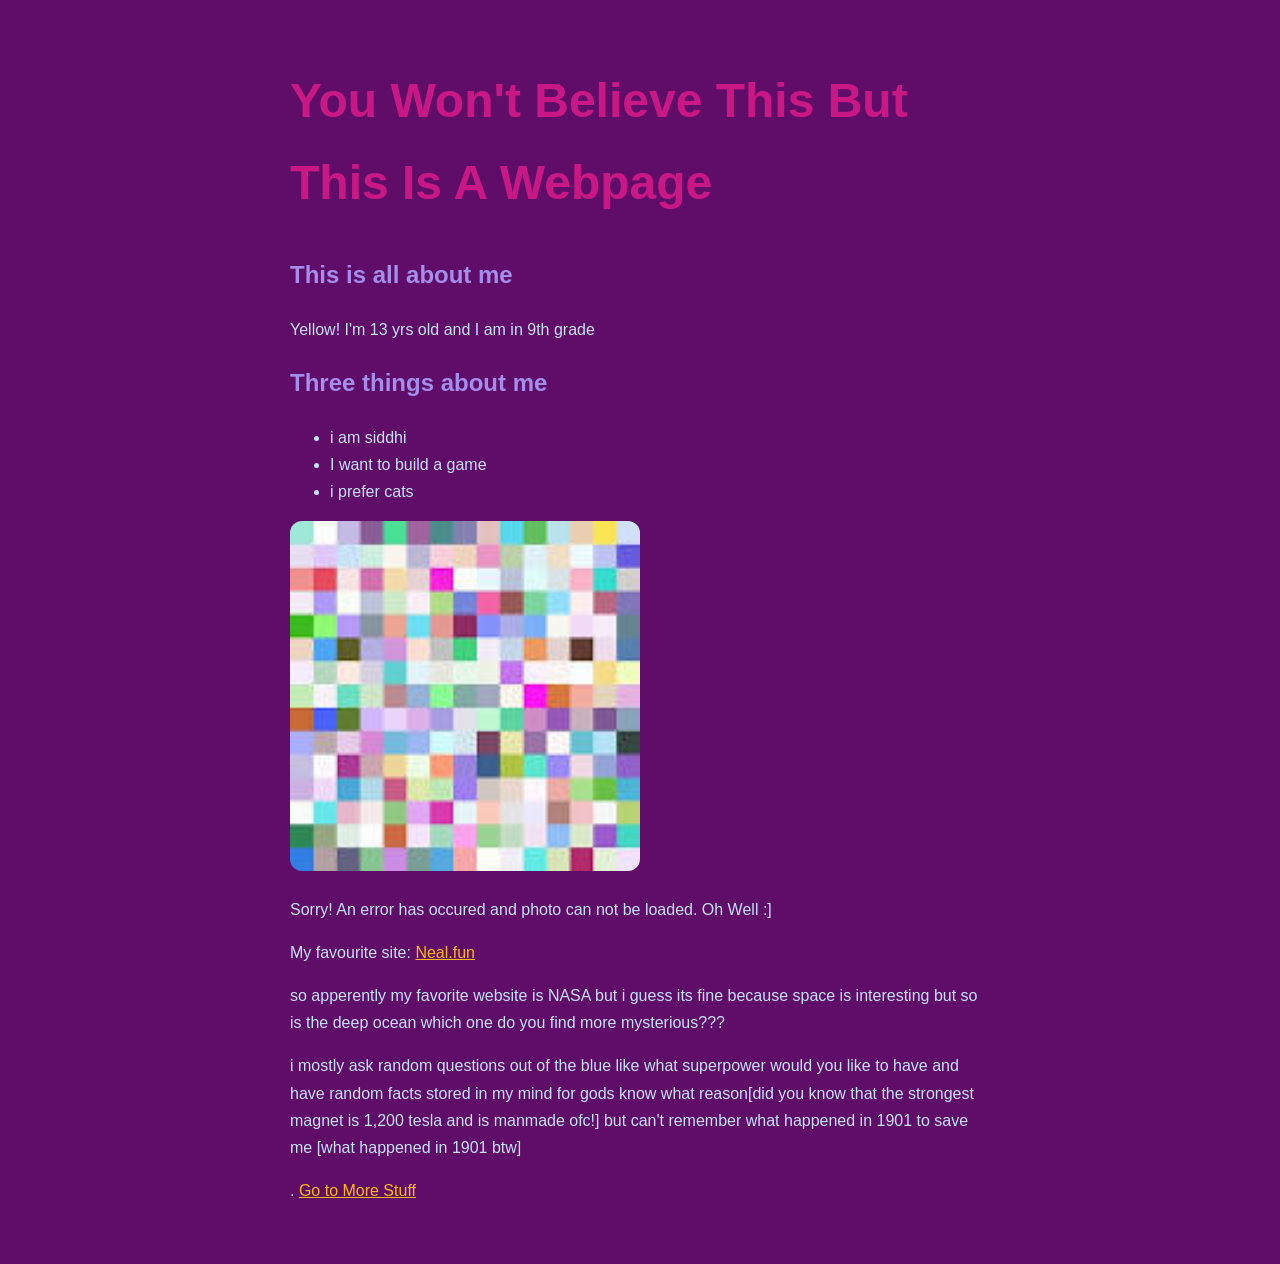
<file: index.html>
<!DOCTYPE html>
<html>
    <head>
        <title>A Random Page </title>
        <style>
         body { font-family: Arial, sans-serif;
          background:hwb(294 5% 59%);
           color: #c5e2ff;
            max-width: 700px;
             margin: 60px auto;
              padding: 0 24px;
               line-height: 1.7; } 
               h1 { color: #c91885;
                font-size: 48px; }
                h2{
                color: #a58deb;    
                }
                 img { width: 50%; 
                 border-radius: 12px; 
                 } 
                 a { color: #fdb90e; 
                 } 
                 </style>
    </head>
    <body>
        <h1>You Won't Believe This But This Is A Webpage</h1>
        <h2>This is all about me</h2>
        <p>Yellow! I'm 13 yrs old and I am in 9th grade </p>
        <h2>Three things about me</h2>
         <ul> <li>i am siddhi</li>
             <li>I want to build a game</li>
             <li>i prefer cats</li> 
            </ul> 
            <img src="[data-uri]"> 
            <p>Sorry! An error has occured and photo can not be loaded. Oh Well :]</p>
            <p> My favourite site: <a href="https://neal.fun/">Neal.fun</a> </p>
            <p>so apperently my favorite website is NASA but i guess its fine because space is interesting but so is the deep ocean which one do you find more mysterious???</p>
            <p>i mostly ask random questions out of the blue like what superpower would you like to have and have random facts stored in my mind for gods know what reason[did you know that the strongest magnet is 1,200 tesla and is manmade ofc!] but can't remember what happened in 1901 to save me [what happened in 1901 btw] </p>.
            <a href="more.html">Go to More Stuff</a>
   </body>
</html>
</file>
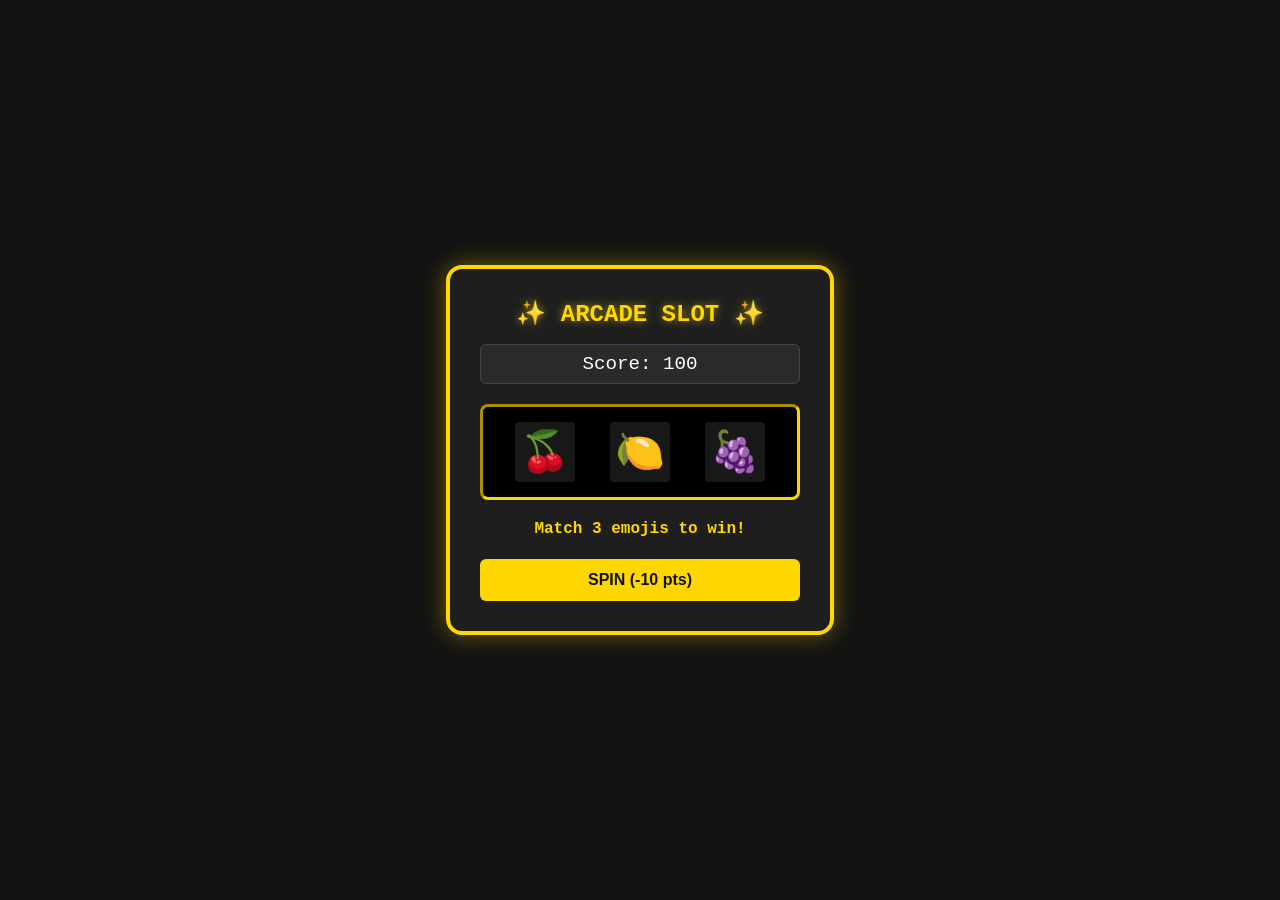
<file: emoji slots/index.html>
<!DOCTYPE html>
<html lang="en">
<head>
    <meta charset="UTF-8">
    <meta name="viewport" content="width=device-width, initial-scale=1.0">
    <title>Emoji Slot Machine</title>
    <link rel="stylesheet" href="style.css">
</head>
<body>
    <div class="cabinet">
        <h1>✨ ARCADE SLOT ✨</h1>
        <div class="score-board">Score: <span id="score">100</span></div>
        
        <div class="slot-machine">
            <div class="reel" id="reel1">🍒</div>
            <div class="reel" id="reel2">🍋</div>
            <div class="reel" id="reel3">🍇</div>
        </div>

        <div class="message" id="message">Match 3 emojis to win!</div>
        <button id="spinBtn" onclick="spinSlots()">SPIN (-10 pts)</button>
    </div>

    <script src="script.js"></script>
</body>
</html>
</file>
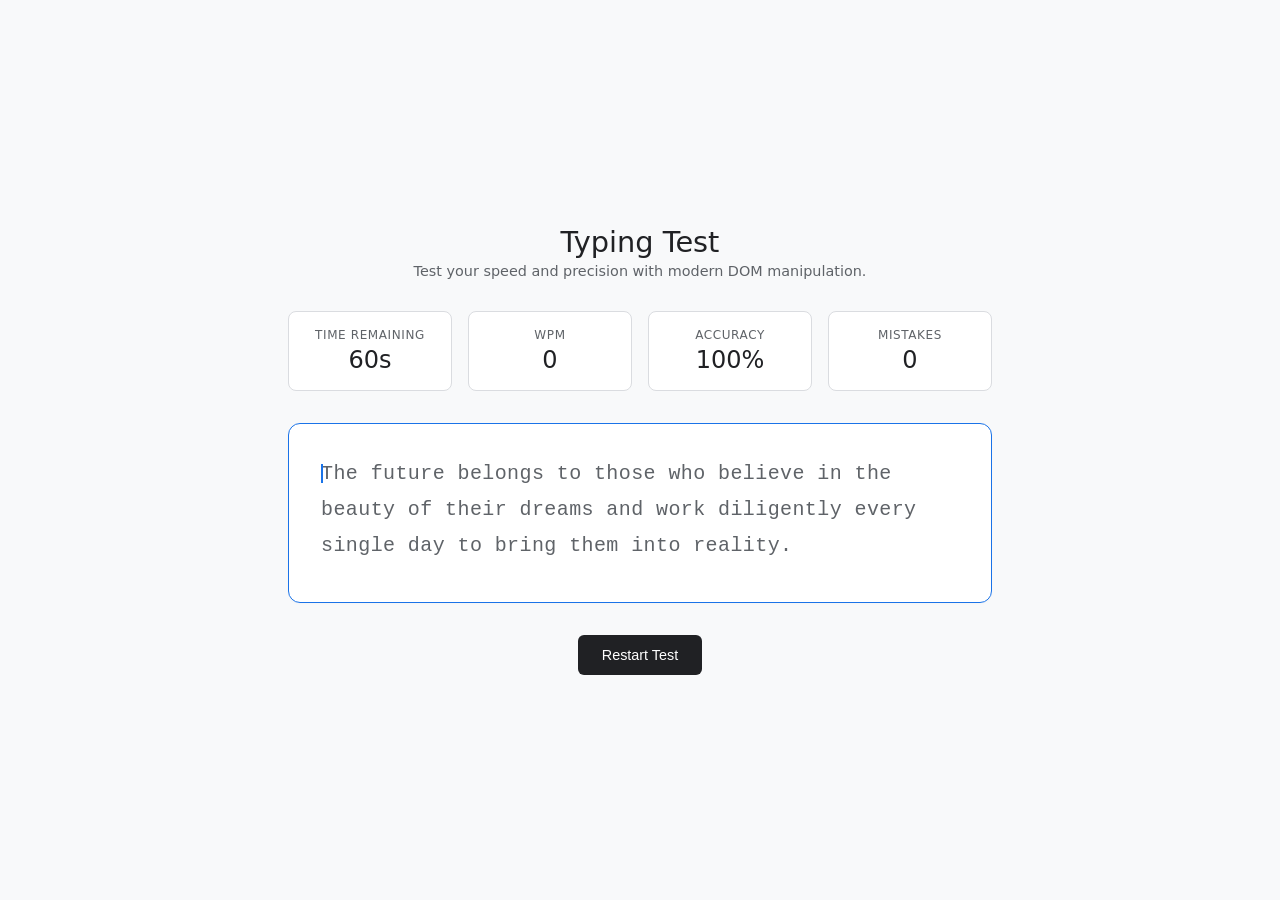
<file: holiday project 1/index.html>
<!DOCTYPE html>
<html lang="en">
<head>
    <meta charset="UTF-8">
    <meta name="viewport" content="width=device-width, initial-scale=1.0">
    <title> Typing Test</title>
    <link rel="stylesheet" href="style.css">
</head>
<body>
    <main class="container">
        <!-- Header -->
        <header class="header">
            <h1>Typing Test</h1>
            <p class="subtitle">Test your speed and precision with modern DOM manipulation.</p>
        </header>

        <!-- Live Telemetry Cards -->
        <section class="telemetry-grid">
            <div class="card">
                <span class="card-label">Time Remaining</span>
                <span id="timer" class="card-value">60s</span>
            </div>
            <div class="card">
                <span class="card-label">WPM</span>
                <span id="wpm" class="card-value">0</span>
            </div>
            <div class="card">
                <span class="card-label">Accuracy</span>
                <span id="accuracy" class="card-value">100%</span>
            </div>
            <div class="card">
                <span class="card-label">Mistakes</span>
                <span id="mistakes" class="card-value">0</span>
            </div>
        </section>

        <!-- Typing Box / Quote Display -->
        <section id="quote-container" class="quote-container" tabindex="0">
            <!-- Dynamically populated via script.js -->
        </section>

        <!-- Controls -->
        <div class="controls">
            <button id="restart-btn" class="btn-restart">Restart Test</button>
        </div>
    </main>

    <script src="script.js"></script>
</body>
</html>
</file>
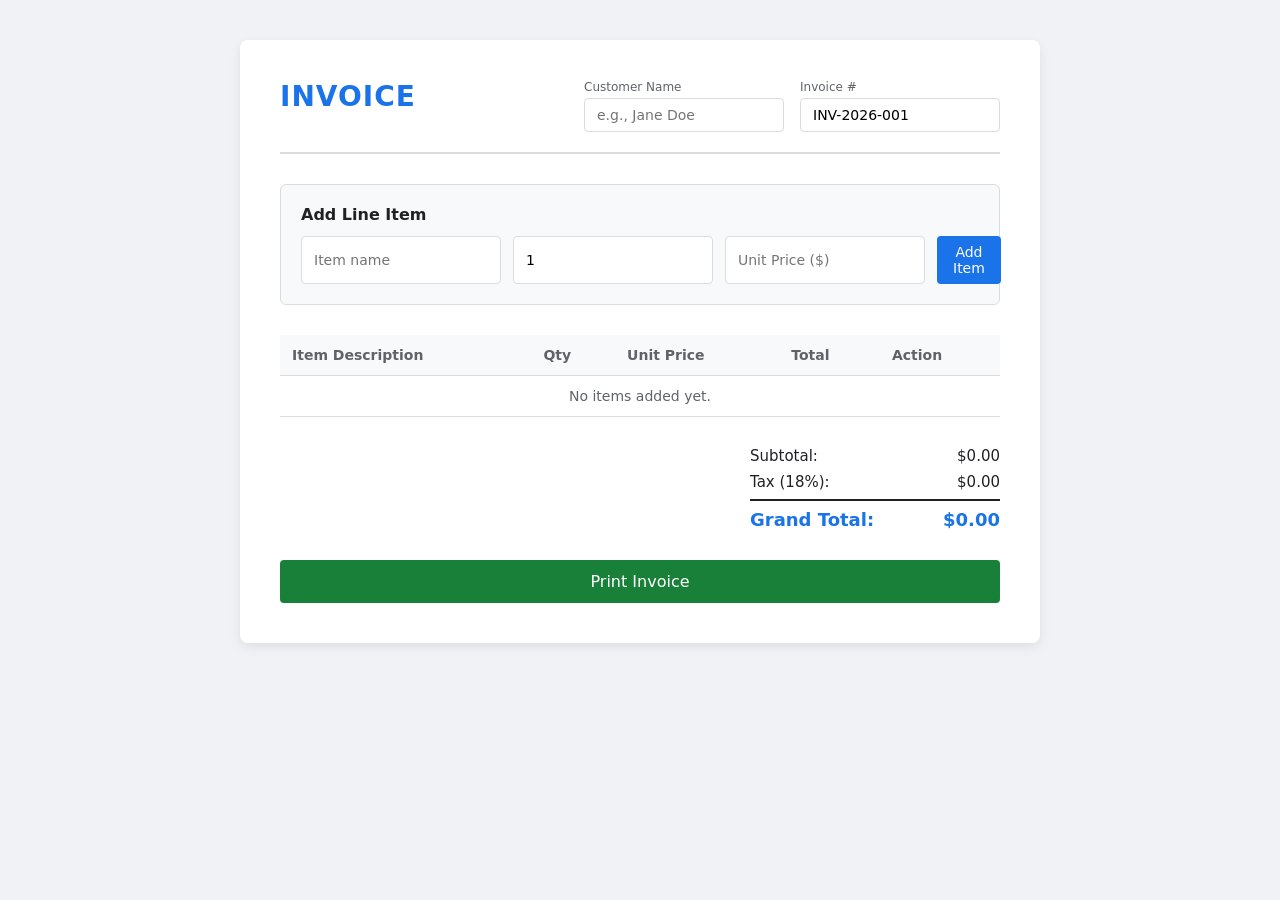
<file: holiday project 2/index.html>
<!DOCTYPE html>
<html lang="en">
<head>
    <meta charset="UTF-8">
    <meta name="viewport" content="width=device-width, initial-scale=1.0">
    <title>Dynamic Receipt & Invoice Generator</title>
    <link rel="stylesheet" href="style.css">
</head>
<body>

    <div class="invoice-container">
        <!-- Header & Metadata -->
        <header class="invoice-header">
            <h1>INVOICE</h1>
            <div class="metadata-grid">
                <div class="input-group">
                    <label for="customerName">Customer Name</label>
                    <input type="text" id="customerName" placeholder="e.g., Jane Doe">
                </div>
                <div class="input-group">
                    <label for="invoiceNumber">Invoice #</label>
                    <input type="text" id="invoiceNumber" value="INV-2026-001">
                </div>
            </div>
        </header>

        <!-- Add Item Form Row -->
        <section class="add-item-section no-print">
            <h3>Add Line Item</h3>
            <div class="item-form-row">
                <input type="text" id="itemName" placeholder="Item name">
                <input type="number" id="itemQty" placeholder="Qty" min="1" value="1">
                <input type="number" id="itemPrice" placeholder="Unit Price ($)" min="0" step="0.01">
                <button id="addItemBtn" class="btn-primary">Add Item</button>
            </div>
        </section>

        <!-- Dynamic Invoice Table -->
        <table class="invoice-table">
            <thead>
                <tr>
                    <th>Item Description</th>
                    <th>Qty</th>
                    <th>Unit Price</th>
                    <th>Total</th>
                    <th class="no-print">Action</th>
                </tr>
            </thead>
            <tbody id="invoiceTableBody">
                <!-- Dynamically rendered rows go here -->
            </tbody>
        </table>

        <!-- Summary Totals -->
        <section class="invoice-summary">
            <div class="summary-row">
                <span>Subtotal:</span>
                <span id="subtotalDisplay">$0.00</span>
            </div>
            <div class="summary-row">
                <span>Tax (18%):</span>
                <span id="taxDisplay">$0.00</span>
            </div>
            <div class="summary-row grand-total">
                <span>Grand Total:</span>
                <span id="grandTotalDisplay">$0.00</span>
            </div>
        </section>

        <!-- Print Action -->
        <div class="actions-section no-print">
            <button id="printBtn" class="btn-success">Print Invoice</button>
        </div>
    </div>

    <script src="script.js"></script>
</body>
</html>
</file>
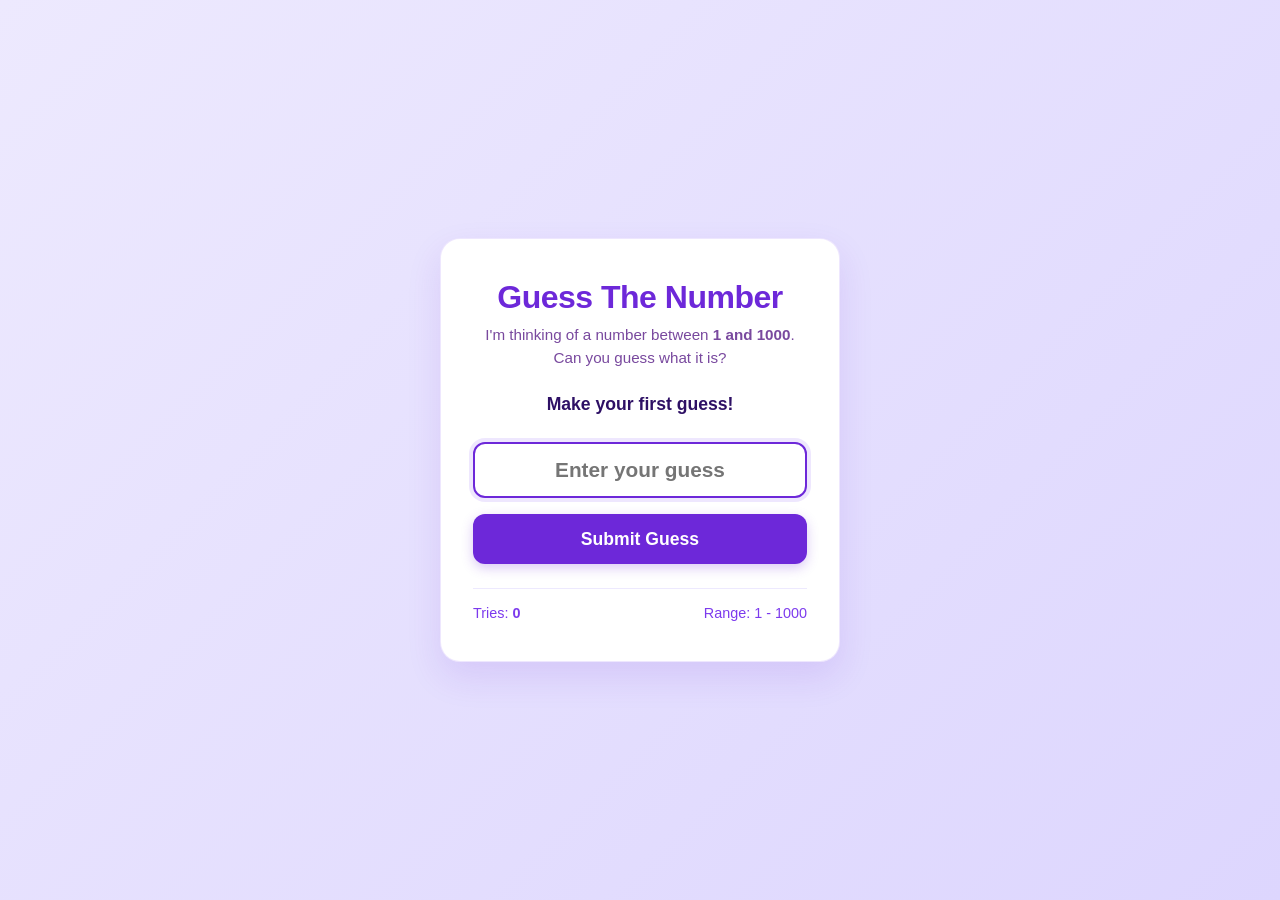
<file: number game/index.html>
<!DOCTYPE html>
<html lang="en">
<head>
    <meta charset="UTF-8">
    <meta name="viewport" content="width=device-width, initial-scale=1.0">
    <title>Guess The Number</title>
    <style>
        :root {
            --primary: #6D28D9;       /* Deep Violet */
            --primary-hover: #5B21B6; /* Darker Violet */
            --accent: #8B5CF6;        /* Light Violet Accent */
            --bg-color: #F5F3FF;      /* Very Light Violet Tint */
            --card-bg: #FFFFFF;
            --text-main: #2E1065;     /* Deep Purple-Black */
            --text-muted: #6D28D9;    /* Muted Violet */
            --success: #10B981;
            --warning: #D97706;
            --error: #EF4444;
        }

        * {
            box-sizing: border-box;
            margin: 0;
            padding: 0;
            font-family: 'Segoe UI', Tahoma, Geneva, Verdana, sans-serif;
        }

        body {
            background: linear-gradient(135deg, #EDE9FE 0%, #DDD6FE 100%);
            height: 100vh;
            display: flex;
            align-items: center;
            justify-content: center;
            color: var(--text-main);
        }

        .container {
            background-color: var(--card-bg);
            padding: 2.5rem 2rem;
            border-radius: 1.25rem;
            box-shadow: 0 15px 35px rgba(109, 40, 217, 0.12);
            text-align: center;
            width: 90%;
            max-width: 400px;
            transition: transform 0.3s ease;
            border: 1px solid rgba(139, 92, 246, 0.15);
        }

        h1 {
            font-size: 2rem;
            margin-bottom: 0.5rem;
            color: var(--primary);
            font-weight: 700;
            letter-spacing: -0.5px;
        }

        p {
            color: #581C87;
            opacity: 0.8;
            margin-bottom: 1.5rem;
            font-size: 0.95rem;
            line-height: 1.5;
        }

        .input-group {
            display: flex;
            flex-direction: column;
            gap: 1rem;
            margin-bottom: 1.5rem;
        }

        input[type="number"] {
            width: 100%;
            padding: 0.9rem;
            font-size: 1.3rem;
            font-weight: 600;
            color: var(--primary);
            background-color: #FAF5FF;
            border: 2px solid #C4B5FD;
            border-radius: 0.75rem;
            text-align: center;
            outline: none;
            transition: all 0.2s;
        }

        input[type="number"]:focus {
            border-color: var(--primary);
            background-color: #FFFFFF;
            box-shadow: 0 0 0 4px rgba(139, 92, 246, 0.15);
        }

        /* Remove arrows from number input */
        input[type="number"]::-webkit-inner-spin-button, 
        input[type="number"]::-webkit-outer-spin-button { 
            -webkit-appearance: none; 
            margin: 0; 
        }

        button {
            background-color: var(--primary);
            color: white;
            border: none;
            padding: 0.9rem;
            font-size: 1.1rem;
            font-weight: 600;
            border-radius: 0.75rem;
            cursor: pointer;
            transition: background-color 0.2s, transform 0.1s, box-shadow 0.2s;
            box-shadow: 0 4px 12px rgba(109, 40, 217, 0.25);
        }

        button:hover {
            background-color: var(--primary-hover);
            box-shadow: 0 6px 16px rgba(109, 40, 217, 0.35);
        }

        button:active {
            transform: scale(0.98);
        }

        button:disabled {
            background-color: #D8B4FE;
            box-shadow: none;
            cursor: not-allowed;
        }

        #resetBtn {
            background-color: #4C1D95;
            display: none;
            margin-top: 1rem;
            width: 100%;
        }

        #resetBtn:hover {
            background-color: #3B0764;
        }

        .feedback {
            font-size: 1.1rem;
            font-weight: 600;
            min-height: 1.8rem;
            margin-bottom: 1.2rem;
            opacity: 0;
            transition: opacity 0.3s;
        }

        .stats {
            display: flex;
            justify-content: space-between;
            border-top: 1px solid #EDE9FE;
            padding-top: 1rem;
            margin-top: 1rem;
            font-size: 0.9rem;
            color: #7C3AED;
            font-weight: 500;
        }

        /* Status Colors */
        .up { color: var(--warning); }
        .down { color: var(--error); }
        .correct { color: var(--success); }

    </style>
</head>
<body>

    <div class="container">
        <h1>Guess The Number</h1>
        <p>I'm thinking of a number between <strong>1 and 1000</strong>.<br>Can you guess what it is?</p>
        
        <div class="feedback" id="feedbackMsg">Make your first guess!</div>

        <div class="input-group">
            <input type="number" id="guessInput" placeholder="Enter your guess" min="1" max="1000" autofocus>
            <button id="guessBtn">Submit Guess</button>
        </div>

        <button id="resetBtn">Play Again</button>

        <div class="stats">
            <span>Tries: <strong id="triesCount">0</strong></span>
            <span>Range: 1 - 1000</span>
        </div>
    </div>

    <script>
        // Game Variables
        let targetNumber;
        let attempts;
        let gameActive = true;

        // DOM Elements
        const guessInput = document.getElementById('guessInput');
        const guessBtn = document.getElementById('guessBtn');
        const resetBtn = document.getElementById('resetBtn');
        const feedbackMsg = document.getElementById('feedbackMsg');
        const triesCount = document.getElementById('triesCount');

        // Initialize Game
        function initGame() {
            targetNumber = Math.floor(Math.random() * 1000) + 1;
            attempts = 0;
            gameActive = true;
            
            // Reset UI
            guessInput.value = '';
            guessInput.disabled = false;
            guessBtn.disabled = false;
            resetBtn.style.display = 'none';
            
            feedbackMsg.style.opacity = '0';
            setTimeout(() => {
                feedbackMsg.textContent = 'Make your first guess!';
                feedbackMsg.className = 'feedback';
                feedbackMsg.style.opacity = '1';
            }, 100);
            
            triesCount.textContent = attempts;
            guessInput.focus();
        }

        // Process the guess
        function checkGuess() {
            if (!gameActive) return;

            const userGuess = parseInt(guessInput.value);

            // Validation
            if (isNaN(userGuess) || userGuess < 1 || userGuess > 1000) {
                showFeedback("Please enter a valid number between 1 and 1000.", "down");
                return;
            }

            attempts++;
            triesCount.textContent = attempts;

            if (userGuess === targetNumber) {
                // Win Condition
                showFeedback(`🎉 Correct! The number was ${targetNumber}. You found it in ${attempts} tries!`, "correct");
                endGame();
            } else if (userGuess < targetNumber) {
                // Too Low
                showFeedback("Too Low! Go UP ⬆️", "up");
            } else {
                // Too High
                showFeedback("Too High! Go DOWN ⬇️", "up");
            }

            guessInput.value = '';
            guessInput.focus();
        }

        // Display feedback with color
        function showFeedback(message, type) {
            feedbackMsg.style.opacity = '0';
            
            setTimeout(() => {
                feedbackMsg.textContent = message;
                feedbackMsg.className = `feedback ${type}`;
                feedbackMsg.style.opacity = '1';
            }, 150);
        }

        // End the game
        function endGame() {
            gameActive = false;
            guessInput.disabled = true;
            guessBtn.disabled = true;
            resetBtn.style.display = 'block';
        }

        // Event Listeners
        guessBtn.addEventListener('click', checkGuess);
        
        guessInput.addEventListener('keypress', function(e) {
            if (e.key === 'Enter') {
                checkGuess();
            }
        });

        resetBtn.addEventListener('click', initGame);

        window.onload = initGame;
    </script>
</body>
</html>
</file>
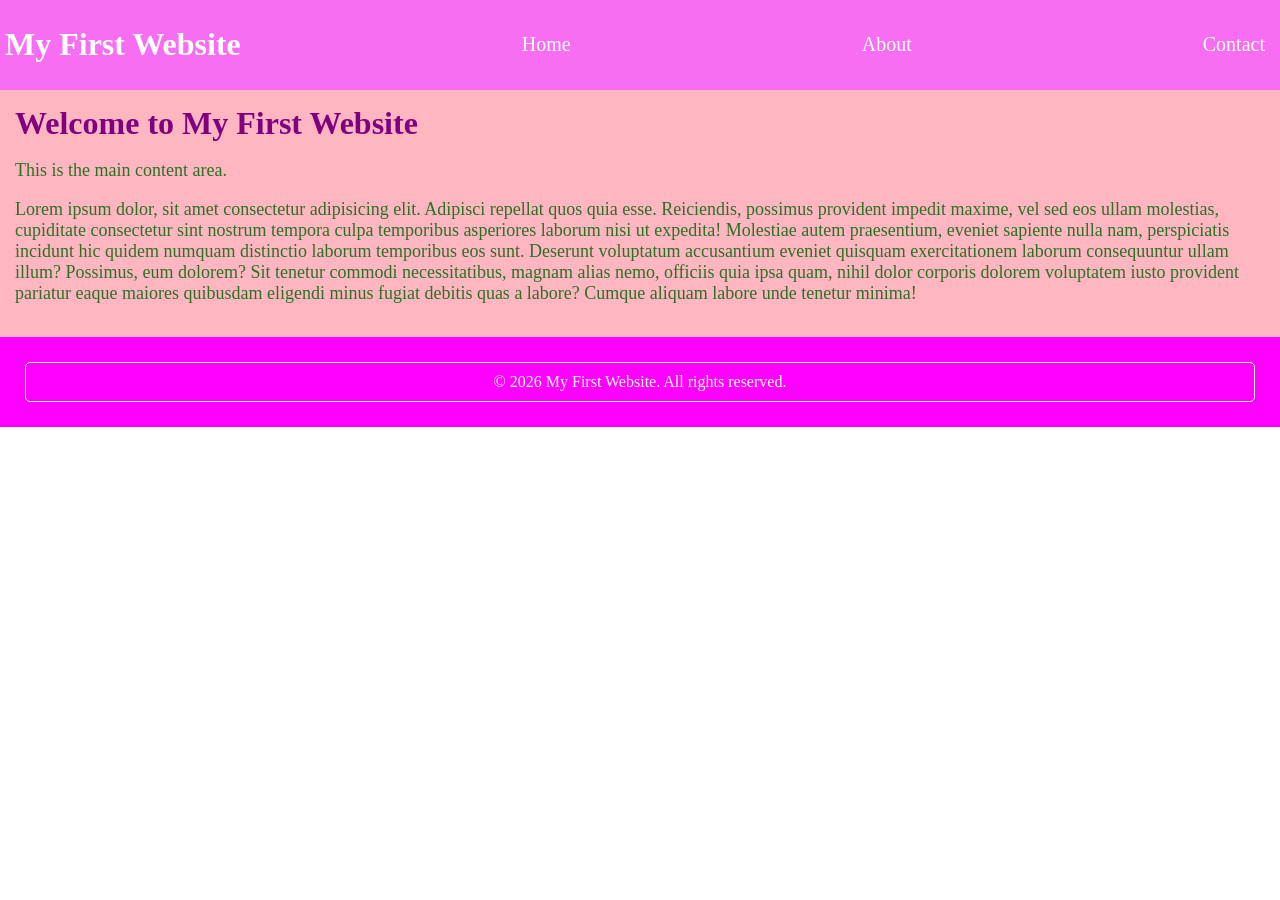
<file: week2/index.html>
<!DOCTYPE html>

<html lang="en">

<head>

    <meta charset="UTF-8">

    <meta name="viewport" content="width=device-width, initial-scale=1.0">

    <title>My First Website - TFW</title>

    <link rel="stylesheet" href="styles.css">

</head>

<body>

 

    <!-- Header Content -->

 

    <header class="header">

        <h1>My First Website</h1>

        <a href="/">Home</a>

        <a href="/about.html">About</a>

        <a href="/contact.html">Contact</a>

    </header>

 

    <!-- Main Content -->

 

    <div class="main-content">

        <h1>Welcome to My First Website</h1>

        <p>This is the main content area.</p>
        <p>Lorem ipsum dolor, sit amet consectetur adipisicing elit. Adipisci repellat quos quia esse. Reiciendis, possimus provident impedit maxime, vel sed eos ullam molestias, cupiditate consectetur sint nostrum tempora culpa temporibus asperiores laborum nisi ut expedita! Molestiae autem praesentium, eveniet sapiente nulla nam, perspiciatis incidunt hic quidem numquam distinctio laborum temporibus eos sunt. Deserunt voluptatum accusantium eveniet quisquam exercitationem laborum consequuntur ullam illum? Possimus, eum dolorem? Sit tenetur commodi necessitatibus, magnam alias nemo, officiis quia ipsa quam, nihil dolor corporis dolorem voluptatem iusto provident pariatur eaque maiores quibusdam eligendi minus fugiat debitis quas a labore? Cumque aliquam labore unde tenetur minima!</p>

    </div>

 

    <!-- Footer Content -->

 

    <footer class="footer">

        <p>&copy; 2026 My First Website. All rights reserved.</p>

    </footer>    

</body>

</html>
</file>
<file: emoji slots/style.css>
body {
    background-color: #121212;
    color: #ffffff;
    font-family: 'Courier New', Courier, monospace;
    display: flex;
    justify-content: center;
    align-items: center;
    height: 100vh;
    margin: 0;
}

.cabinet {
    background-color: #1e1e1e;
    border: 4px solid gold;
    border-radius: 16px;
    padding: 30px;
    text-align: center;
    box-shadow: 0 0 25px rgba(255, 215, 0, 0.4);
    width: 320px;
}

h1 {
    color: gold;
    margin-top: 0;
    font-size: 1.5rem;
    text-shadow: 0 0 8px rgba(255, 215, 0, 0.6);
}

.score-board {
    font-size: 1.2rem;
    margin-bottom: 20px;
    background: #2a2a2a;
    padding: 8px;
    border-radius: 6px;
    border: 1px solid #444;
}

.slot-machine {
    display: flex;
    justify-content: space-around;
    background: #000;
    border: 3px inset gold;
    border-radius: 8px;
    padding: 15px;
    margin-bottom: 20px;
}

.reel {
    font-size: 2.5rem;
    width: 60px;
    height: 60px;
    display: flex;
    align-items: center;
    justify-content: center;
    background: #181818;
    border-radius: 4px;
}

/* Rolling animation class applying blur */
.rolling {
    filter: blur(4px);
    transform: scale(0.95);
    transition: filter 0.1s ease;
}

.message {
    min-height: 24px;
    margin-bottom: 15px;
    font-weight: bold;
    color: #ffd700;
}

button {
    background-color: gold;
    color: #121212;
    border: none;
    padding: 12px 24px;
    font-size: 1rem;
    font-weight: bold;
    border-radius: 6px;
    cursor: pointer;
    width: 100%;
    transition: background 0.2s, transform 0.1s;
}

button:hover:not(:disabled) {
    background-color: #ffc700;
    transform: scale(1.02);
}

button:disabled {
    background-color: #555;
    color: #888;
    cursor: not-allowed;
    border-color: #444;
    box-shadow: none;
}
</file>
<file: holiday project 1/style.css>
:root {
    --bg-color: #f8f9fa;
    --card-bg: #ffffff;
    --text-primary: #202124;
    --text-secondary: #5f6368;
    --accent: #1a73e8;
    --correct: #137333;
    --incorrect: #c5221f;
    --incorrect-bg: #fce8e6;
    --border-color: #dadce0;
    --font-sans: system-ui, -apple-system, BlinkMacSystemFont, "Segoe UI", Roboto, sans-serif;
    --font-mono: SFMono-Regular, Consolas, "Liberation Mono", Menlo, monospace;
}

* {
    box-sizing: border-box;
    margin: 0;
    padding: 0;
}

body {
    font-family: var(--font-sans);
    background-color: var(--bg-color);
    color: var(--text-primary);
    display: flex;
    justify-content: center;
    align-items: center;
    min-height: 100vh;
}

.container {
    width: 100%;
    max-width: 768px;
    padding: 2rem;
}

.header {
    text-align: center;
    margin-bottom: 2rem;
}

.header h1 {
    font-size: 1.8rem;
    font-weight: 500;
    margin-bottom: 0.25rem;
}

.subtitle {
    font-size: 0.9rem;
    color: var(--text-secondary);
}

/* Telemetry Cards */
.telemetry-grid {
    display: grid;
    grid-template-columns: repeat(4, 1fr);
    gap: 1rem;
    margin-bottom: 2rem;
}

.card {
    background-color: var(--card-bg);
    border: 1px solid var(--border-color);
    border-radius: 8px;
    padding: 1rem;
    text-align: center;
    display: flex;
    flex-direction: column;
    gap: 0.25rem;
}

.card-label {
    font-size: 0.75rem;
    text-transform: uppercase;
    letter-spacing: 0.05em;
    color: var(--text-secondary);
}

.card-value {
    font-size: 1.5rem;
    font-weight: 500;
    color: var(--text-primary);
}

/* Quote Container */
.quote-container {
    background-color: var(--card-bg);
    border: 1px solid var(--border-color);
    border-radius: 12px;
    padding: 2rem;
    font-family: var(--font-mono);
    font-size: 1.25rem;
    line-height: 1.8;
    letter-spacing: 0.02em;
    min-height: 180px;
    margin-bottom: 2rem;
    outline: none;
    user-select: none;
    box-shadow: 0 1px 3px rgba(0,0,0,0.02);
    transition: border-color 0.2s;
}

.quote-container:focus {
    border-color: var(--accent);
}

/* Character States */
.quote-container span {
    color: var(--text-secondary);
    transition: color 0.1s, background-color 0.1s;
}

.quote-container span.correct {
    color: var(--correct);
}

.quote-container span.incorrect {
    color: var(--incorrect);
    background-color: var(--incorrect-bg);
    border-radius: 2px;
}

/* Blinking Active Caret */
.quote-container span.active {
    position: relative;
}

.quote-container span.active::before {
    content: '';
    position: absolute;
    left: 0;
    top: 10%;
    height: 80%;
    width: 2px;
    background-color: var(--accent);
    animation: blink 1s infinite;
}

@keyframes blink {
    0%, 100% { opacity: 1; }
    50% { opacity: 0; }
}

/* Controls */
.controls {
    display: flex;
    justify-content: center;
}

.btn-restart {
    background-color: var(--text-primary);
    color: white;
    border: none;
    border-radius: 6px;
    padding: 0.75rem 1.5rem;
    font-size: 0.9rem;
    font-weight: 500;
    cursor: pointer;
    transition: background-color 0.2s, transform 0.1s;
}

.btn-restart:hover {
    background-color: #3c4043;
}

.btn-restart:active {
    transform: scale(0.98);
}

/* Responsive */
@media (max-width: 600px) {
    .telemetry-grid {
        grid-template-columns: repeat(2, 1fr);
    }
}
</file>
<file: holiday project 2/style.css>
:root {
    --primary: #1a73e8;
    --primary-hover: #1557b0;
    --danger: #d93025;
    --success: #188038;
    --text-main: #202124;
    --text-muted: #5f6368;
    --border-color: #dadce0;
    --bg-light: #f8f9fa;
}

* {
    box-sizing: border-box;
    margin: 0;
    padding: 0;
    font-family: system-ui, -apple-system, BlinkMacSystemFont, "Segoe UI", Roboto, sans-serif;
}

body {
    background-color: #f0f2f5;
    color: var(--text-main);
    padding: 40px 20px;
    display: flex;
    justify-content: center;
}

.invoice-container {
    background: #ffffff;
    width: 100%;
    max-width: 800px;
    padding: 40px;
    border-radius: 8px;
    box-shadow: 0 4px 12px rgba(0, 0, 0, 0.08);
}

.invoice-header {
    display: flex;
    justify-content: space-between;
    align-items: flex-start;
    border-bottom: 2px solid var(--border-color);
    padding-bottom: 20px;
    margin-bottom: 30px;
}

.invoice-header h1 {
    color: var(--primary);
    font-size: 28px;
    letter-spacing: 1px;
}

.metadata-grid {
    display: flex;
    gap: 16px;
}

.input-group {
    display: flex;
    flex-direction: column;
}

.input-group label {
    font-size: 12px;
    color: var(--text-muted);
    margin-bottom: 4px;
    font-weight: 500;
}

.input-group input, .item-form-row input {
    padding: 8px 12px;
    border: 1px solid var(--border-color);
    border-radius: 4px;
    font-size: 14px;
    outline: none;
    transition: border-color 0.2s;
}

.input-group input:focus, .item-form-row input:focus {
    border-color: var(--primary);
}

.add-item-section {
    background-color: var(--bg-light);
    padding: 20px;
    border-radius: 6px;
    margin-bottom: 30px;
    border: 1px solid var(--border-color);
}

.add-item-section h3 {
    font-size: 16px;
    margin-bottom: 12px;
    color: var(--text-main);
}

.item-form-row {
    display: grid;
    grid-template-columns: 2fr 1fr 1fr auto;
    gap: 12px;
}

.btn-primary, .btn-success, .btn-danger {
    padding: 8px 16px;
    border: none;
    border-radius: 4px;
    font-weight: 500;
    cursor: pointer;
    font-size: 14px;
    transition: background 0.2s;
}

.btn-primary {
    background-color: var(--primary);
    color: white;
}
.btn-primary:hover { background-color: var(--primary-hover); }

.btn-success {
    background-color: var(--success);
    color: white;
    width: 100%;
    padding: 12px;
    font-size: 16px;
}
.btn-success:hover { opacity: 0.9; }

.btn-danger {
    background-color: var(--danger);
    color: white;
    padding: 6px 10px;
    font-size: 12px;
}
.btn-danger:hover { opacity: 0.9; }

.invoice-table {
    width: 100%;
    border-collapse: collapse;
    margin-bottom: 30px;
}

.invoice-table th, .invoice-table td {
    padding: 12px;
    text-align: left;
    border-bottom: 1px solid var(--border-color);
    font-size: 14px;
}

.invoice-table th {
    background-color: var(--bg-light);
    color: var(--text-muted);
    font-weight: 600;
}

.invoice-summary {
    display: flex;
    flex-direction: column;
    align-items: flex-end;
    gap: 8px;
    margin-bottom: 30px;
    font-size: 15px;
}

.summary-row {
    display: flex;
    justify-content: space-between;
    width: 250px;
}

.grand-total {
    font-weight: 700;
    font-size: 18px;
    border-top: 2px solid var(--text-main);
    padding-top: 8px;
    color: var(--primary);
}

/* Print Media Query Rules */
@media print {
    body {
        background-color: #ffffff;
        padding: 0;
    }
    .invoice-container {
        box-shadow: none;
        padding: 0;
        max-width: 100%;
    }
    .no-print {
        display: none !important;
    }
    .invoice-header input {
        border: none;
        background: transparent;
        font-weight: bold;
        padding: 0;
    }
}
</file>
<file: week2/styles.css>
body{

    margin: 0;

    padding: 0;

}

 

/* This is a comment ctrl + / */

 

.header{

 

    background-color: rgba(245, 43, 238, 0.684);

    color: white;

    display: flex;

    justify-content: space-between;

    align-items: center;

    padding: 5px;

    margin:0;

 

}

 

.header a{

    text-decoration: none;

    color: white;

    font-size: 20px;

    margin-right: 10px

}

 

.header a:hover{

    color: black;

    transition: 0.5s;

}

 

/* Main Content Styles */

 

.main-content{

    background-color: lightpink;

    margin: 0;

    padding: 15px;

 

}

 

.main-content h1{

    margin:0;

    color: purple;

}

 

.main-content p{

    font-size: 18px;

    color: rgb(42, 113, 36)

}

 

/* Footer Styles */

 

.footer{

    background-color: magenta;

    margin:0;

    padding:25px;

}

 

.footer p{

    margin: 0;

    text-align: center;

    color: white;

    border: 1px solid white;

    border-radius: 5px;

    padding: 10px;

}
</file>
